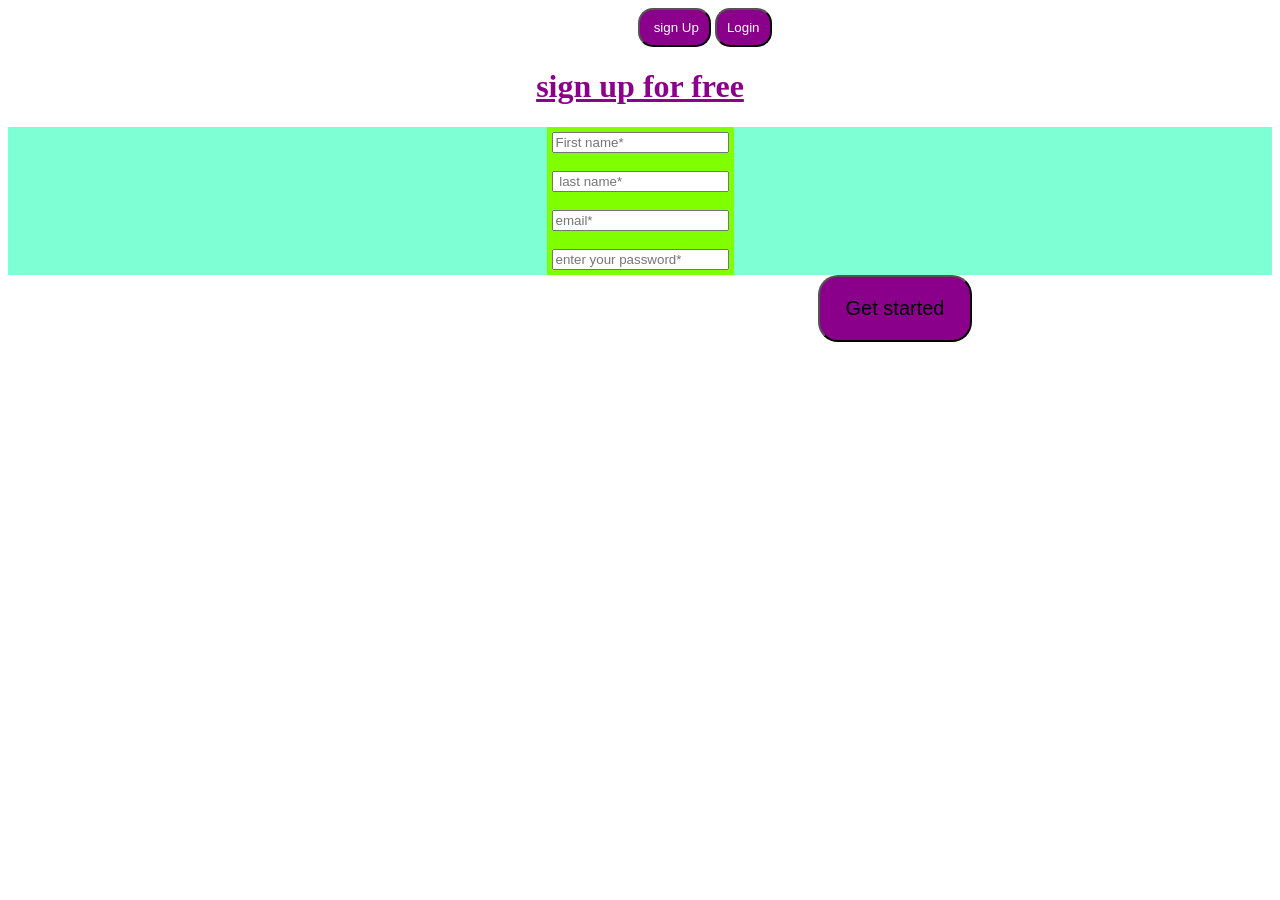
<file: html/index.html>
<!DOCTYPE html>
<html lang="en">
<head>
    <meta charset="UTF-8">
    <meta name="viewport" content="width=, initial-scale=1.0">
    <title>Html Form</title>
    <link rel="stylesheet" href="../CSS/style.css">
</head>
<body>
 <form action="#"></form>
 <div class="name"> 

 <input type="button" id="button" value=" sign Up">

<input type="button" id="button" value="Login">
 </div>
<h1 >
    sign up for free</h1>

<div class="centre" >
    <div class="input_div">
        <input type="text" placeholder="First name* "> <br> <br>

        <input type="text" placeholder=" last name* "> <br> <br>
        
        <input type="email" placeholder="email*">
        <br> <br>
        
        <input type="password" placeholder="enter your password*"></div>
    <br> <br></div>

<input type="button" id="button1" value=" Get started ">
</file>
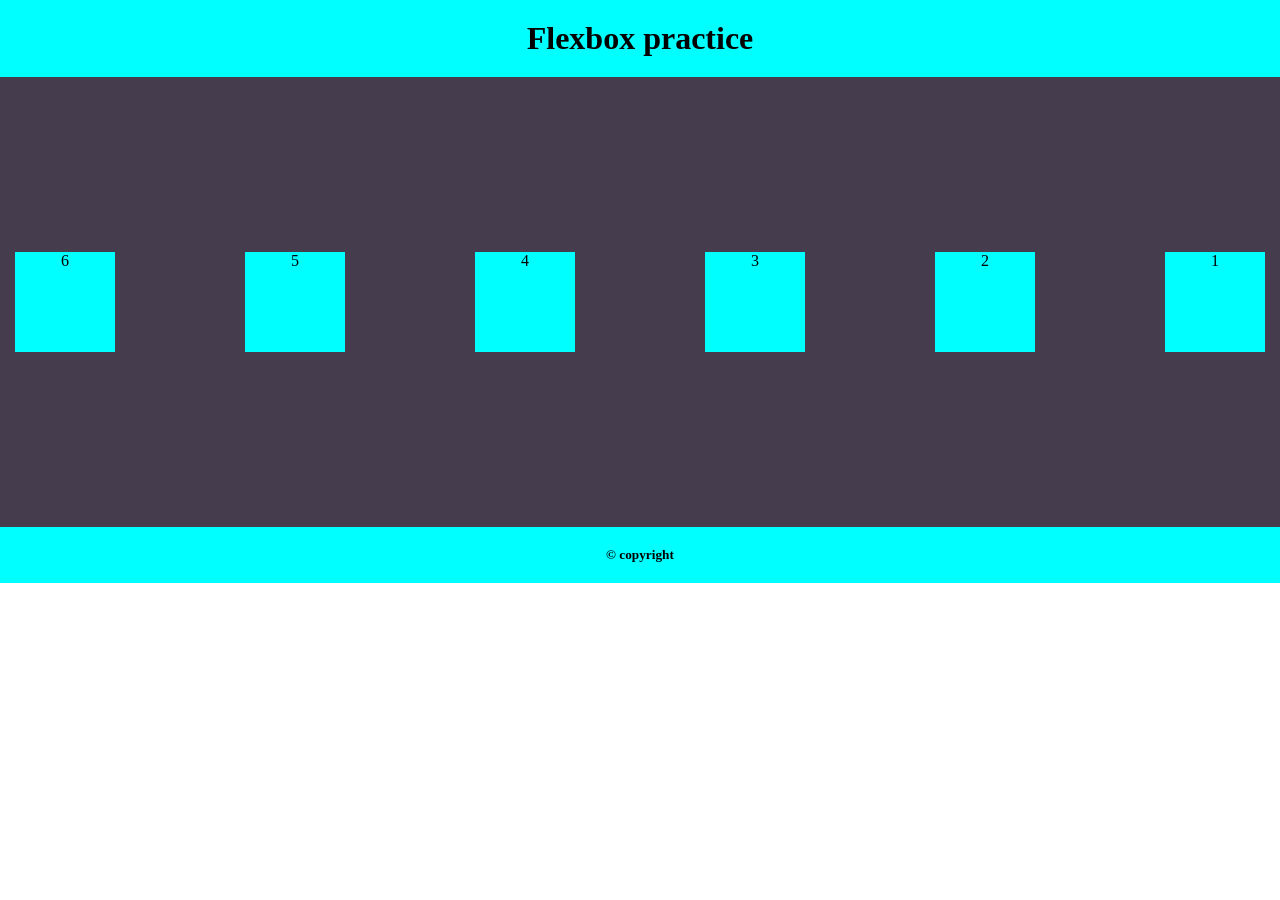
<file: flexbox.html>
<!DOCTYPE html>
<html lang="en">
<head>
    <meta charset="UTF-8">
    <meta name="viewport" content="width=device-width, initial-scale=1.0">
    <title>Document</title>

    <style>
        *{
    margin: 0px;
}
header{
    text-align: center;
    background-color: aqua;
    padding: 20px 0px;
    font-weight: 800;

}

main{
  
}
.item{
   
    height: 100px;
    width: 100px;
    background-color: aqua;
 
}
.items{
    display: flex;
    flex-direction: row-reverse;
    justify-content: space-around;
    gap: 100px;
    text-align: center; 
    background-color: rgb(69, 61, 77);
    height: 50vh;
    align-items: center;
   
}
footer{
    text-align: center;
    background-color: aqua;
    padding: 20px 0px;
    font-weight: 800;  
}
    </style>
    
</head>
<body>
    <header>
        <h1>Flexbox practice</h1>
    </header>
    <main >
    <div class="items">    
    <div class="item">1</div>
    <div class="item">2</div>
    <div class="item">3</div>
    <div class="item">4</div>
    <div class="item">5</div>
    <div class="item">6</div>
</div>


    </main>
    <footer>
        <h5>&copy; copyright
        
        </h5>
    </footer>
</body>
</html>
</file>
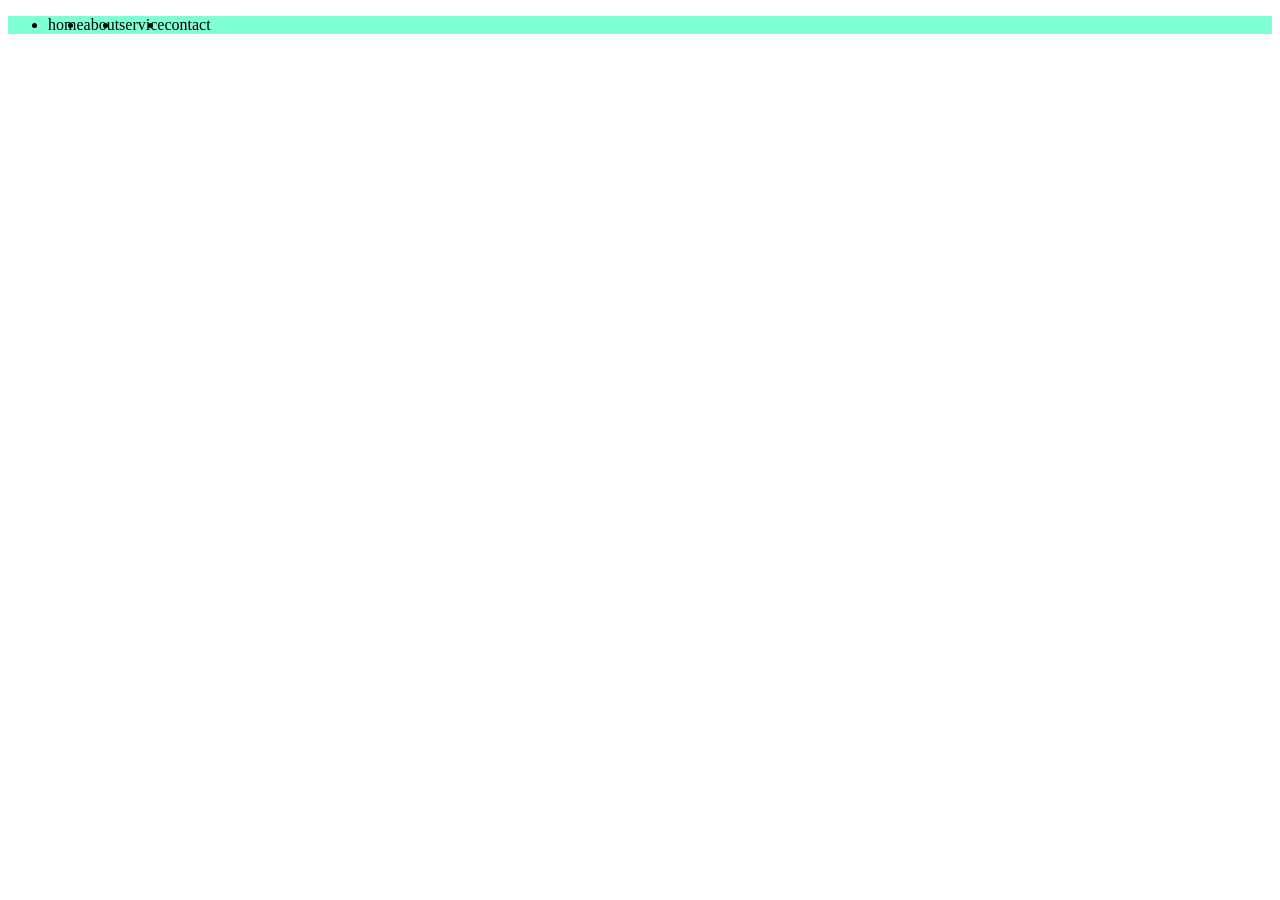
<file: gfhtr.html>
<!DOCTYPE html>
<html lang="en">
<head>
    <meta charset="UTF-8">
    <meta name="viewport" content="width=device-width, initial-scale=1.0">
    <title>Document</title>
</head>
<body>
    <div style="background-color: aquamarine;">
        <ul style="display: flex;">
            <li style="text-decoration: none;">home</li>
            <li>about</li>
            <li>service</li>
            <li>contact</li>
        </ul>

    </div>
    
</body>
</html>
</file>
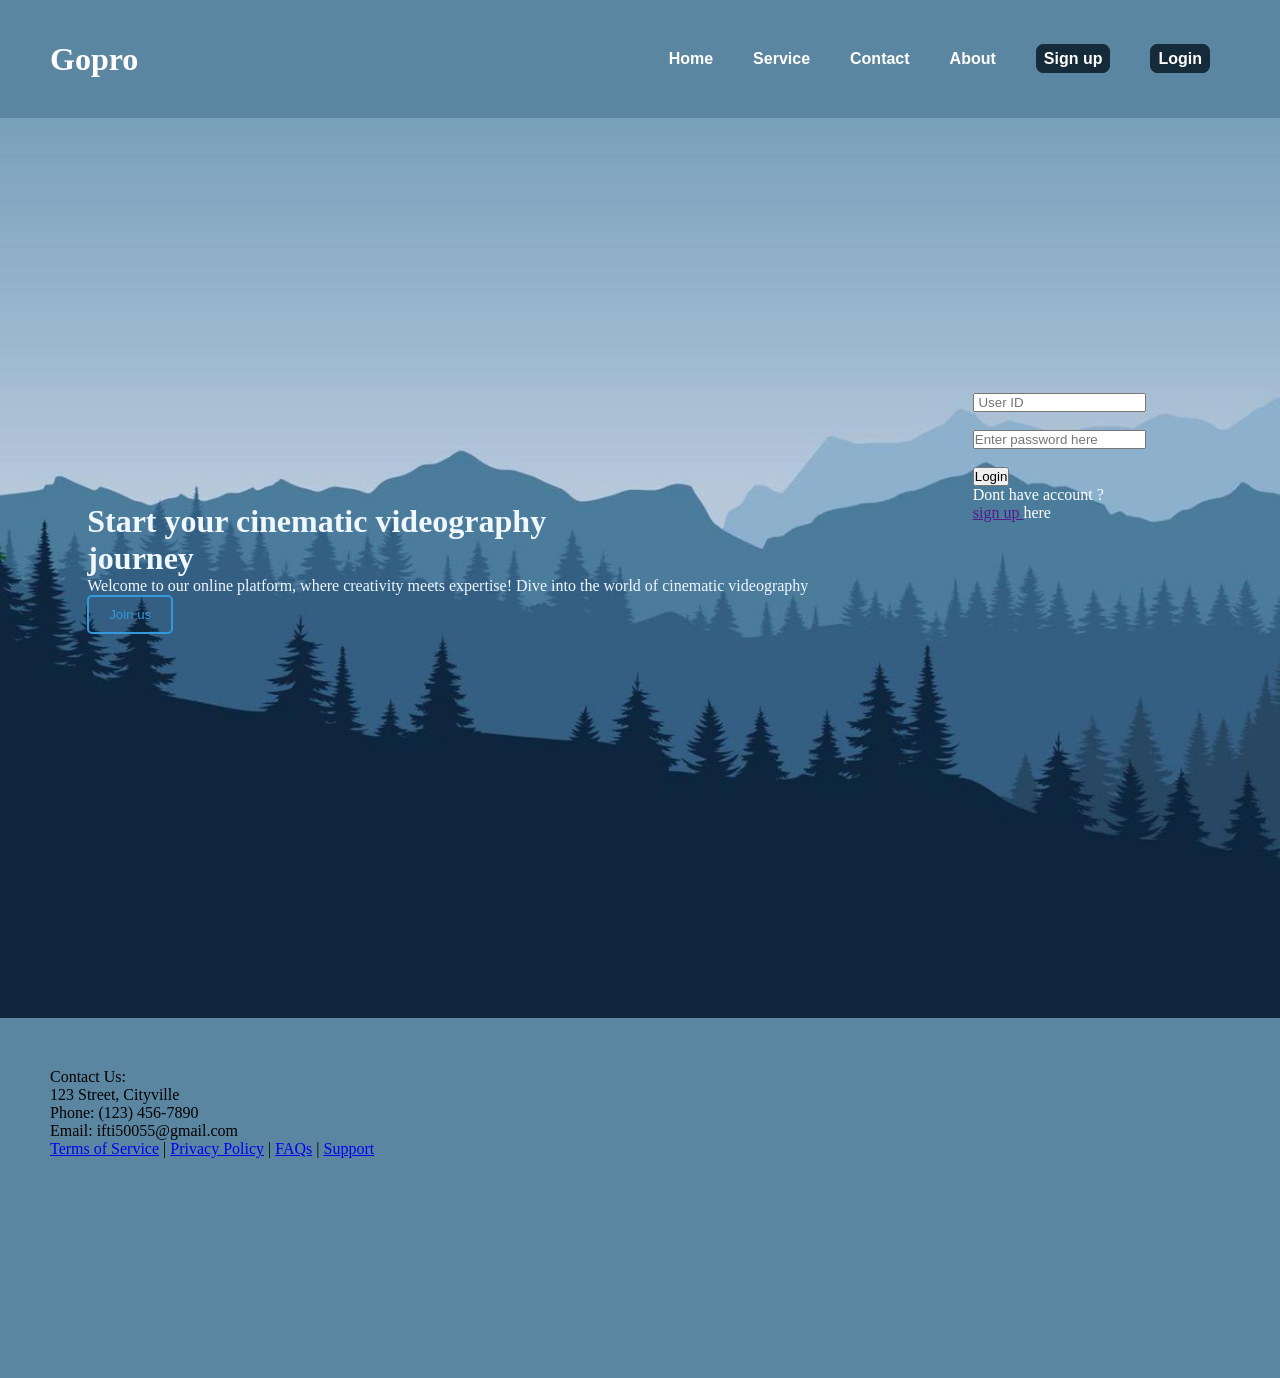
<file: indexWev.html>
<!DOCTYPE html>
<html lang="en">

<head>
    <meta charset="UTF-8">
    <meta name="viewport" content="width=device-width, initial-scale=1.0">
    <title>Document</title>
    <style>
        * {
            margin: 0;
            padding: 0;
            box-sizing: border-box;
        }

        /* Navbar style start  */

        header {
            background-color: rgba(65, 115, 147, 0.861);
            display: flex;
            justify-content: space-between;
            align-items: center;
            padding: 30px 50px;

        }

        .container {
            width: 1200px;
            margin: 0px 20px;

        }

        .main {
            color: white;
        }

        .menu ul {

            display: flex;
        }

        ul li {
            list-style: none;
            padding: 20px;
            /*font-size: 20px;*/
        }

        ul li a {
            text-decoration: none;
            color: #fff;
            font-family: Arial;
            font-weight: bold;
            transition: 0.4s ease-in-out;
        }


        ul li a:hover {
            color: #1c2e3e;
        }

        .navbar li {
            list-style-type: none;

            color: white;
            text-decoration: none;
            color: white;
        }

        .btn {
            background-color: #152b3a;
            color: white;

            text-align: center;
            border: solid #152b3a;

            padding: 3px 5px;
            border-radius: 8px;
        }

        .btn:hover {
            color: chartreuse;
        }

        /* navbar style end  */

        /* banner style strat */
        .main_content {
            padding: 20px;
        }

        .main_body {
            width: 100%;
            height: 100vh;
            background: url(./html/assets/main_bg.jpg);
            background-size: cover;
            display: flex;
            align-items: center;
            justify-content: space-around;
            

        }

        .join {
            background: none;
            color: #3498db;
            padding: 10px 20px;
            border: 2px solid #3498db;
            border-radius: 5px;
            cursor: pointer;
            transition: color 0.3s ease;
        }

        .loginform{ 
            background: none;
            padding: 10px;
            height: 370px;
            color: white;
            width: 250px;
            border-radius: 10px;
            border: #3a2015;
        }

        .footer_menu {
            width: 100%;
            height: 40vh;
            background-color: rgba(65, 115, 147, 0.861);
            background-size: cover;
            justify-content: center;
            padding-left: 50px;
            padding-top: 50px;
        }
    </style>
</head>

<body>
    <header>

        <div class="main">

            <h1>
                Gopro
            </h1>
        </div>
        <div class="menu">
            <ul>
                <li> <a href=#> Home </a></li>
                <li> <a href=#> Service </a></li>
                <li> <a href=#> Contact</a></li>
                <li> <a href=#> About </a></li>
                <li> <a href="#" class="btn">Sign up</a></li>
                <li> <a href="#" class="btn">Login</a></li>
            </ul>
        </div>


    </header>


    <main>
        <div class="main_body">
            <div class="main_content">
                <h1 style="color: aliceblue;">
                    Start your cinematic videography <p> journey</p>
                </h1>
                <p style="color: aliceblue;"> Welcome to our online platform, where creativity meets expertise! Dive
                    into the world of cinematic videography</p>
                <button class="join">Join us</button>
            </div>
            <div class="loginform"> 
                
                <input type="text" placeholder=" User ID">
                <br> <br>
                <input type="password" placeholder="Enter password here">
                <br> <br>
                <input type="submit" value="Login">
                <p> Dont have account ?</p>
                <p> <a href="">sign up </a> here </p>

            </div>

        </div>



    </main>

    <footer>
        <div class="footer_menu">
            <footer>
                <p>Contact Us:</p>
                <p>123 Street, Cityville</p>
                <p>Phone: (123) 456-7890</p>
                <p>Email: ifti50055@gmail.com</p>
                <div class="second_footer">

                    <nav>
                        <a href="#">Terms of Service</a> |
                        <a href="#">Privacy Policy</a> |
                        <a href="#">FAQs</a> |
                        <a href="#">Support</a>
                    </nav>



                </div>
            </footer>



        </div>
    </footer>

</body>

</html>
</file>
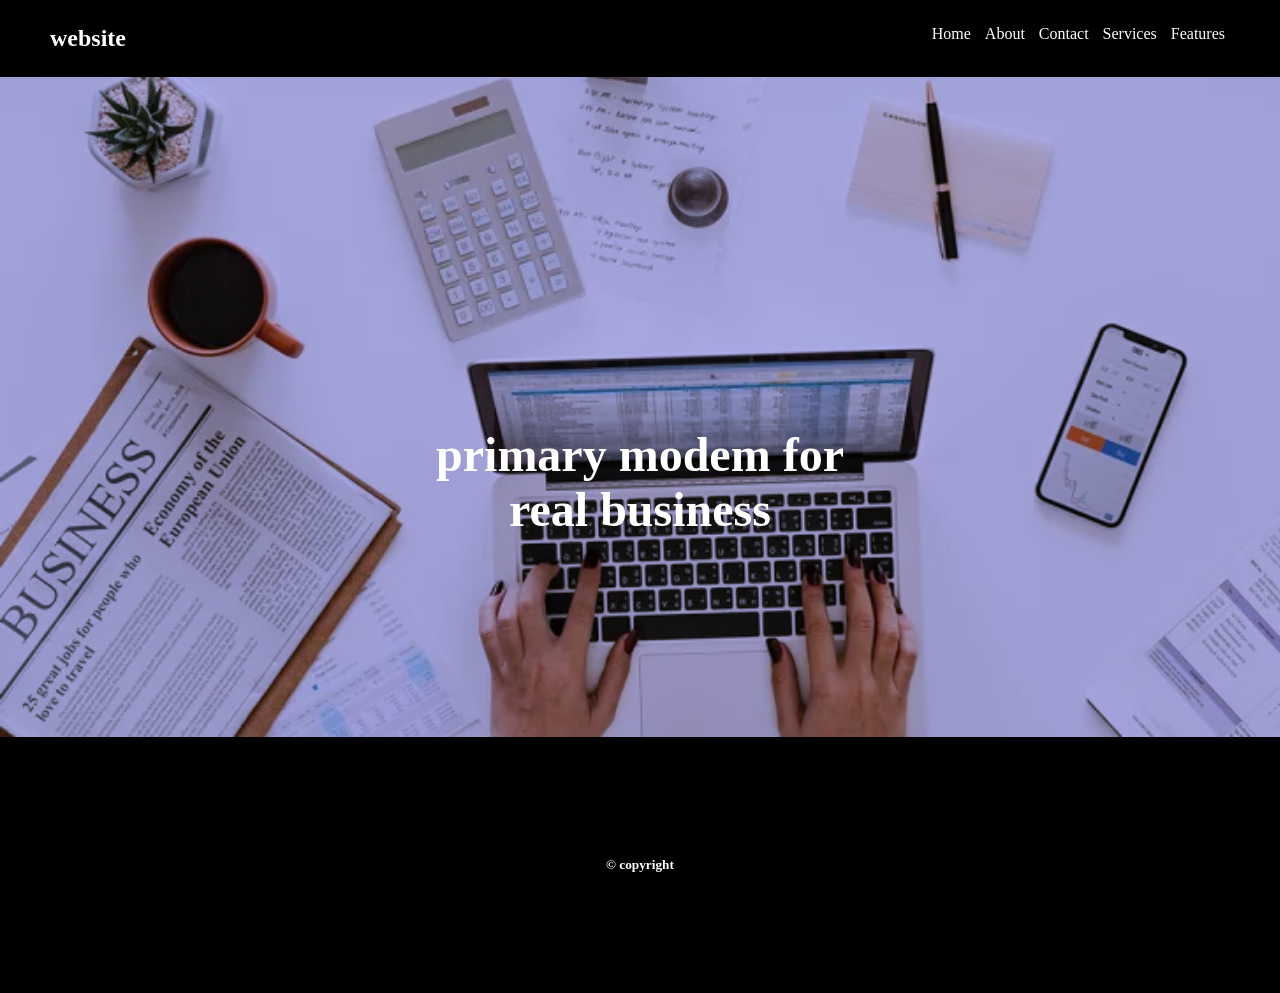
<file: lecture7.html>
<!DOCTYPE html>
<html lang="en">
<head>
    <meta charset="UTF-8">
    <meta name="viewport" content="width=device-width, initial-scale=1.0">
    <title>Document</title>
    <!-- styles section -->
<style>
    *{
        margin: 0;
        padding: 0;
    }
    .nav li{
        display: inline;
    }
    .nav-bar{
        display: flex;
        justify-content: space-between;
        background-color: black;
        padding:25px 50px;
    }
    .nav-header{
        color: white;
    }
   .nav a{
    text-decoration: none;
    color: white;
    padding: 0px 5px;
   }
   .hero{
    background-color: rgb(173, 173, 233);
    background-image: url(./html/assets/business.webp);
    padding: 200px 0px;
    background-size:cover ;
    background-blend-mode: multiply;
   }

   .hero-container{
    text-align: center;
   padding-top: 150px;
    color: white;
    font-size: 24px;

    font-weight: 800;
   }
   footer{
    text-align: center;
padding: 20px;
    background-color: black;
    color: white;
   }
   .footer{
    padding: 100px 0px;

   }
</style>
</head>


<body>
    <header>
        <nav class="nav-bar">
            <h1 class="nav-header">website</h1>
            <ul class="nav">
                <li>
                    <a href="">Home </a>
                </li>
                <li>
                    <a href="">About</a>
                </li>
                <li>
                    <a href="">Contact</a>
                </li>
                <li>
                   <a href=""> Services</a>
                </li>
                <li>
                    <a href="">Features</a>
                </li>
            </ul>
        </nav>
    </header>
    <div class="hero">
<div class="hero-container">
    <h1>primary modem for <p>  real business</p></h1>
</div>
    </div>
    <main>

    </main>

<footer>
<div class="footer">
    <h5>&copy; copyright</h5>

</div>
</footer>

</body>
</html>
</file>
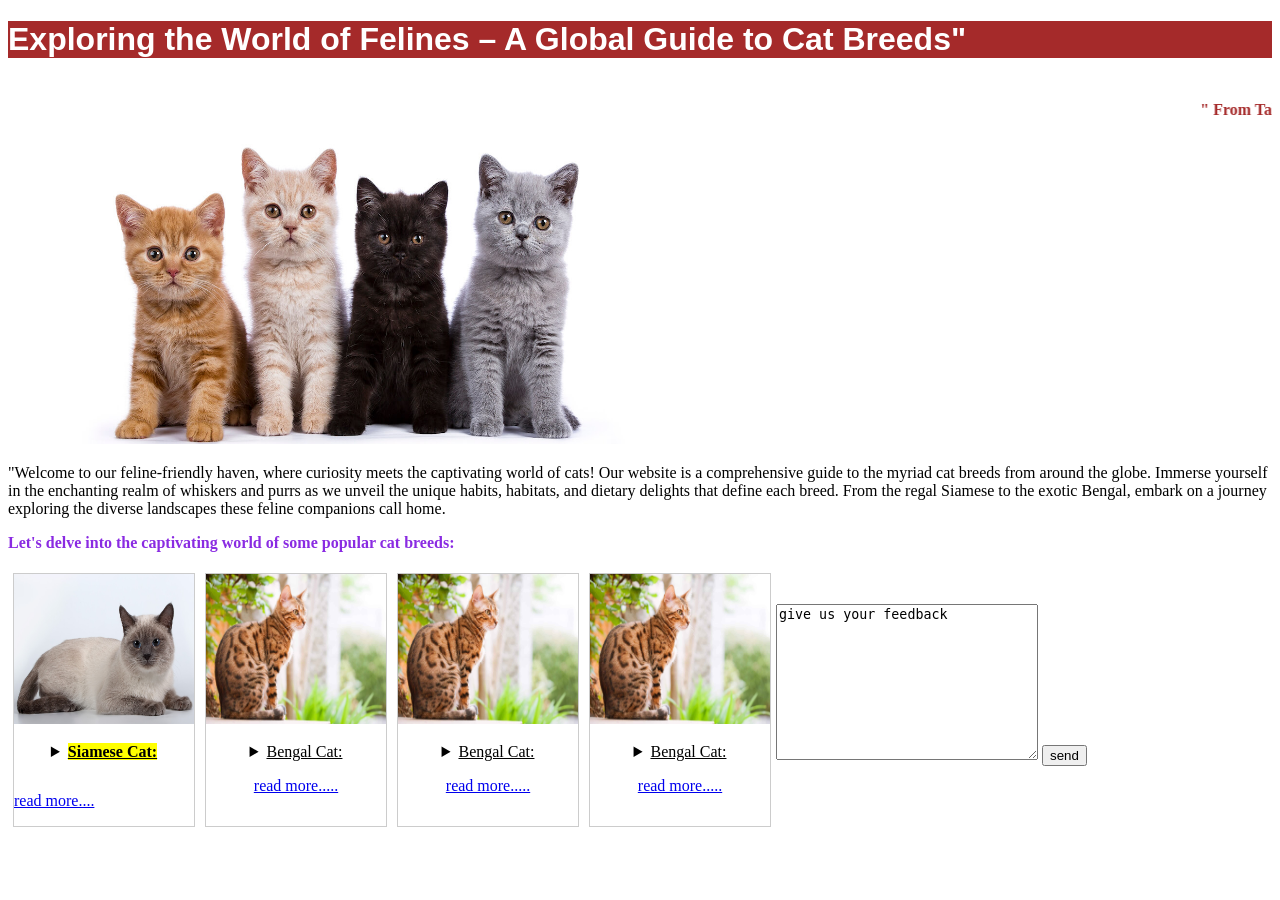
<file: html/18thjanuary.html>
<!DOCTYPE html>
<html lang="en">

<head>
    <meta charset="UTF-8">
    <meta name="viewport" content="width=device-width, initial-scale=1.0">
    <title>Cat fantacy</title>
    <style>
        .gallery {
            margin: 5px;
            border: 1px solid #ccc;
            float: left;
            width: 180px;
        }

        .gallery:hover {
            border: 1px solid #777;
            margin: 5px;
            float: left;
            width: 180px;
        }

        div.desc {
            padding: 15px;
            text-align: center;
        }
    </style>
</head>

<body>
    <h1
        style="font-family: 'Franklin Gothic Medium', 'Arial Narrow', Arial, sans-serif;background-color: brown; color: white;margin-left: auto;">
        Exploring the World of Felines
        – A Global Guide to Cat Breeds"</h1>
    <marquee behavior="" direction="">
        <h4 style="color: brown; margin-left: auto;">" From Tabby to Bengal: A Global Gazetteer of Cats for Every Cat
            Lover's
            Delight!"</h4>
    </marquee>
    <img src="./assets/Hero Pedigree Cats.jpg" alt="" height="300" width="700">
    <p>
        "Welcome to our feline-friendly haven, where curiosity meets the captivating world of cats! Our website is a
        comprehensive guide to the myriad cat breeds from around the globe. Immerse yourself in the enchanting realm
        of whiskers and purrs as we unveil the unique habits, habitats, and dietary delights that define each breed.
        From the regal Siamese to the exotic Bengal, embark on a journey exploring the diverse landscapes these
        feline companions call home. </b> </p>
    <p><b style="color: blueviolet;">Let's delve into the captivating world of some popular cat breeds:</b>
    </p>

    <div class="gallery">

        <img src="./assets/thiland.jpg" alt="Cinque Terre" width="180" height="150">

        <div class="desc">
            <details>
                <summary> <b> <u> <mark> Siamese Cat:</mark></u></b></summary>

                <ol>
                    <li> Origin:Thailand (formerly Siam)
                    </li>
                    <li>
                        Habits: Siamese cats are known for their vocal nature and deep blue almond-shaped eyes. They are
                        highly
                        social and thrive on human interaction.</li>
                    <li>
                        Habitat: Adaptable to various environments, Siamese cats enjoy cozy spots with a view, as they
                        love to
                        observe
                        their surroundings.
                    </li>

                </ol>
            </details>
        </div>

        <p> <a href="https://en.wikipedia.org/wiki/Siamese_cat" target="_blank">read more....</a></p>
    </div>

    <div class="gallery">

        <img src="./assets/bengal-cat.jpg" alt="Cat" width="180" height="150">

        <div class="desc">
            <details>
                <summary> <u> Bengal Cat:</u></summary>
                <ol>
                    <li>Origin: United States (with Asian leopard cat ancestry)</li>
                    <li>Habits: Bengals are known for their distinctive spotted or marbled coat and active, playful
                        nature. They
                        love climbing and exploring.
                    </li>
                    <li>Habitat: Bengals enjoy vertical spaces and need mental stimulation. Cat trees and
                        interactive toys are
                        ideal for their energetic personalities.
                    </li>
                    <li>Favorite Foods: A high-protein diet, resembling their ancestral carnivorous diet, suits
                        Bengals best.
                    </li>
                </ol>
            </details>
            <p> <a href="https://en.wikipedia.org/wiki/Bengal_cat">read more.....</a></p>
        </div>
    </div>
    <div class="gallery">

        <img src="./assets/bengal-cat.jpg" alt="Cat" width="180" height="150">

        <div class="desc">
            <details>
                <summary> <u> Bengal Cat:</u></summary>
                <ol>
                    <li>Origin: United States (with Asian leopard cat ancestry)</li>
                    <li>Habits: Bengals are known for their distinctive spotted or marbled coat and active, playful
                        nature. They
                        love climbing and exploring.
                    </li>
                    <li>Habitat: Bengals enjoy vertical spaces and need mental stimulation. Cat trees and
                        interactive toys are
                        ideal for their energetic personalities.
                    </li>
                    <li>Favorite Foods: A high-protein diet, resembling their ancestral carnivorous diet, suits
                        Bengals best.
                    </li>
                </ol>
            </details>
            <p> <a href="https://en.wikipedia.org/wiki/Bengal_cat">read more.....</a></p>
        </div>
    </div>
    <div class="gallery">

        <img src="./assets/bengal-cat.jpg" alt="Cat" width="180" height="150">

        <div class="desc">
            <details>
                <summary> <u> Bengal Cat:</u></summary>
                <ol>
                    <li>Origin: United States (with Asian leopard cat ancestry)</li>
                    <li>Habits: Bengals are known for their distinctive spotted or marbled coat and active, playful
                        nature. They
                        love climbing and exploring.
                    </li>
                    <li>Habitat: Bengals enjoy vertical spaces and need mental stimulation. Cat trees and
                        interactive toys are
                        ideal for their energetic personalities.
                    </li>
                    <li>Favorite Foods: A high-protein diet, resembling their ancestral carnivorous diet, suits
                        Bengals best.
                    </li>
                </ol>
            </details>
            <p> <a href="https://en.wikipedia.org/wiki/Bengal_cat">read more.....</a></p>
        </div>
    </div>


    <br> <br>

    <textarea name="comments" id="" cols="30" rows="10"
        placeholder="write your comments">give us your feedback </textarea>
    <button>send</button>
   
    
</body>
<div></div>
<!-- header lifguig97fg start-->


</html>
</file>
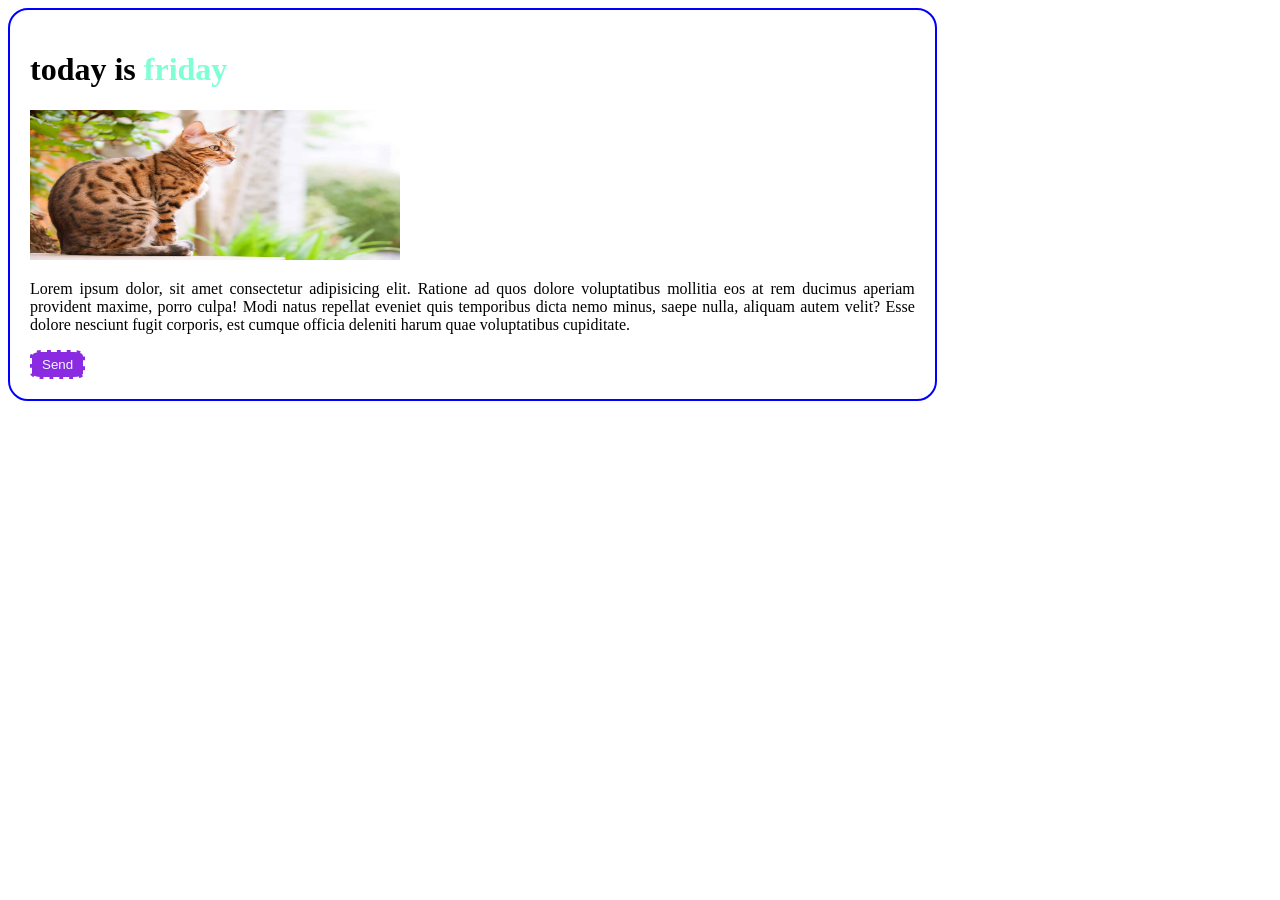
<file: html/20thjanuary.html>
<!DOCTYPE html>
<html lang="en">

<head>
    <meta charset="UTF-8">
    <meta name="viewport" content="width=device-width, initial-scale=1.0">
    <title>Document</title>
    <style>
        .main_div{
            border: 2px solid blue ;
            width: 70%;
            border-radius: 20px;
            
            padding: 20px ;

        }
        .desc{
            
            text-align: justify;
        }
        .but{
            text-transform: capitalize;
            border: 2px dashed white;
            border-radius: 20%;
            color: aliceblue;
            background-color: blueviolet;
            padding: 5px 10px 5px 10px;
        }
    </style>
</head>

<body>
    <div class="main_div">
        <h1>
            today is <span style="color: aquamarine;"> friday</span>
        </h1>
        <img src="./assets/bengal-cat.jpg" alt="" height="150" width="370">
        <p class="desc"> Lorem ipsum dolor, sit amet consectetur adipisicing elit. Ratione ad quos dolore voluptatibus mollitia eos
            at rem ducimus aperiam provident maxime, porro culpa! Modi natus repellat eveniet quis temporibus dicta nemo
            minus, saepe nulla, aliquam autem velit? Esse dolore nesciunt fugit corporis, est cumque officia deleniti
            harum quae voluptatibus cupiditate.</p>
            <button class="but">send</button>
    </div>
</body>

</html>
</file>
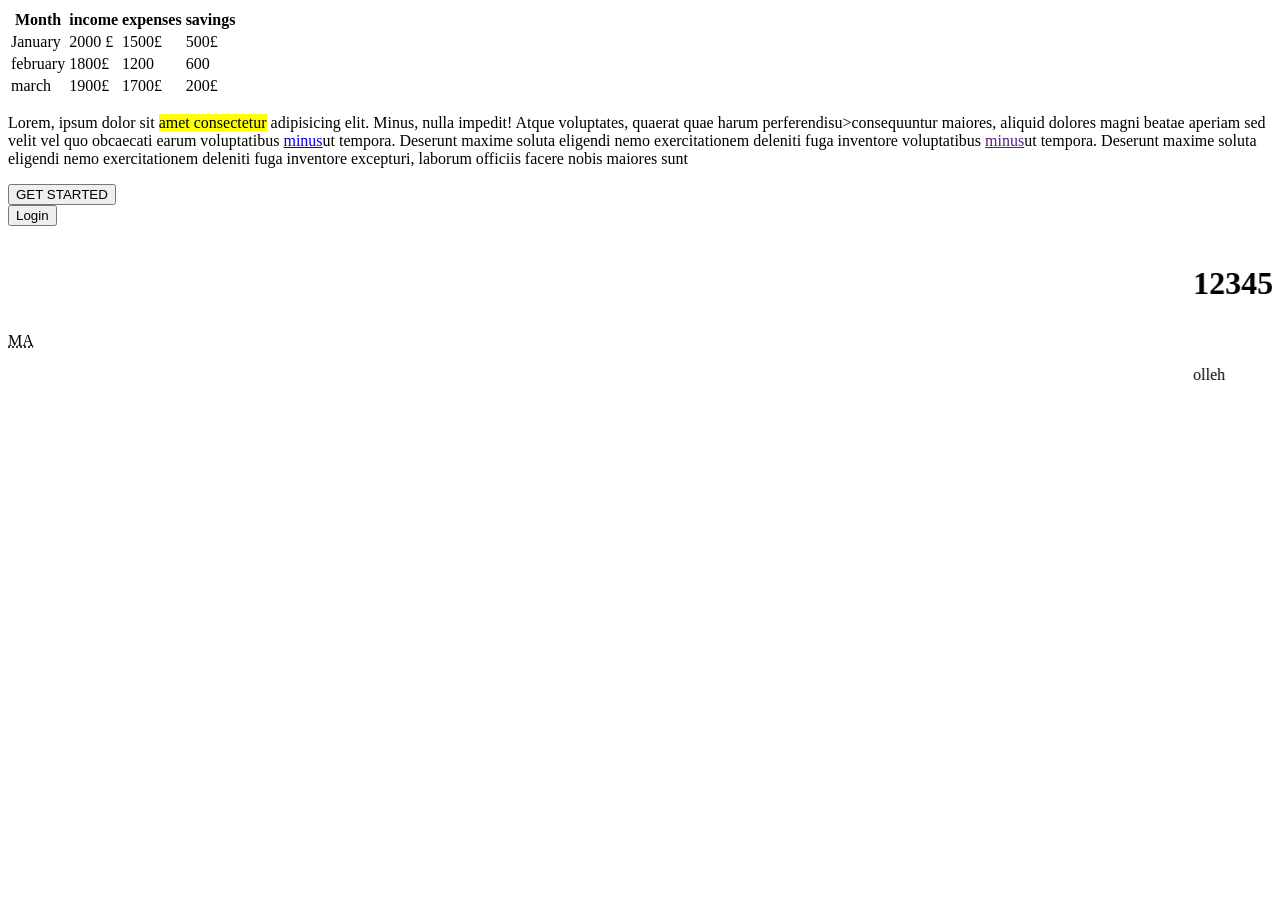
<file: html/lecture5.html>
<!DOCTYPE html>
<html lang="en">

<head>
    <meta charset="UTF-8">
    <meta name="viewport" content="width=device-width, initial-scale=1.0">
    <title>Document</title>
</head>

<body>
    <table>
        <thead>
            <tr>
                <th>
                    Month
                </th>
                <th>
                    income
                </th>
                <th> expenses </th>
                <th> savings </th>
            </tr>
        </thead>
        <tbody>

            <tr>
                <td> January</td>
                <td>2000 £</td>
                <td>1500£</td>
                <td>500£</td>
            </tr>
            <tr>
                <td>february</td>
                <td> 1800£</td>
                <td> 1200</td>
                <td> 600</td>
            </tr>
            <tr>
                <td>march</td>
                <td>1900£</td>
                <td> 1700£</td>
                <td>200£</td>
            </tr>


        </tbody>
    </table>
    <p>Lorem, ipsum dolor sit <mark>amet consectetur</mark>  adipisicing elit. Minus, nulla impedit! Atque voluptates, quaerat quae
        harum perferendisu>consequuntur maiores,</u>  aliquid dolores magni beatae aperiam sed velit vel quo obcaecati earum
        voluptatibus <a href="https://community.deepnote.com/c/ask-anything/keyboard-shortcut-for-toggle-line-selection-comment-not-working" target="_blank"> minus</a>ut tempora. Deserunt maxime soluta eligendi nemo exercitationem deleniti fuga inventore
        voluptatibus <a href=""> minus</a>ut tempora. Deserunt maxime soluta eligendi nemo exercitationem deleniti fuga inventore
        excepturi, laborum officiis facere nobis maiores sunt</p>
        
      <form action="#">
        <input type="button" value="GET STARTED">
      </form>
      <button>Login</button> <br> <br>
     <h1> <marquee behavior="" direction=""> 123456789</marquee></h1>

     <p> <abbr title="Masters of arts">MA</abbr></p>
      <marquee behavior="" direction=""><bdo dir="rtl">hello</bdo></marquee>
</body>

</html>
</file>
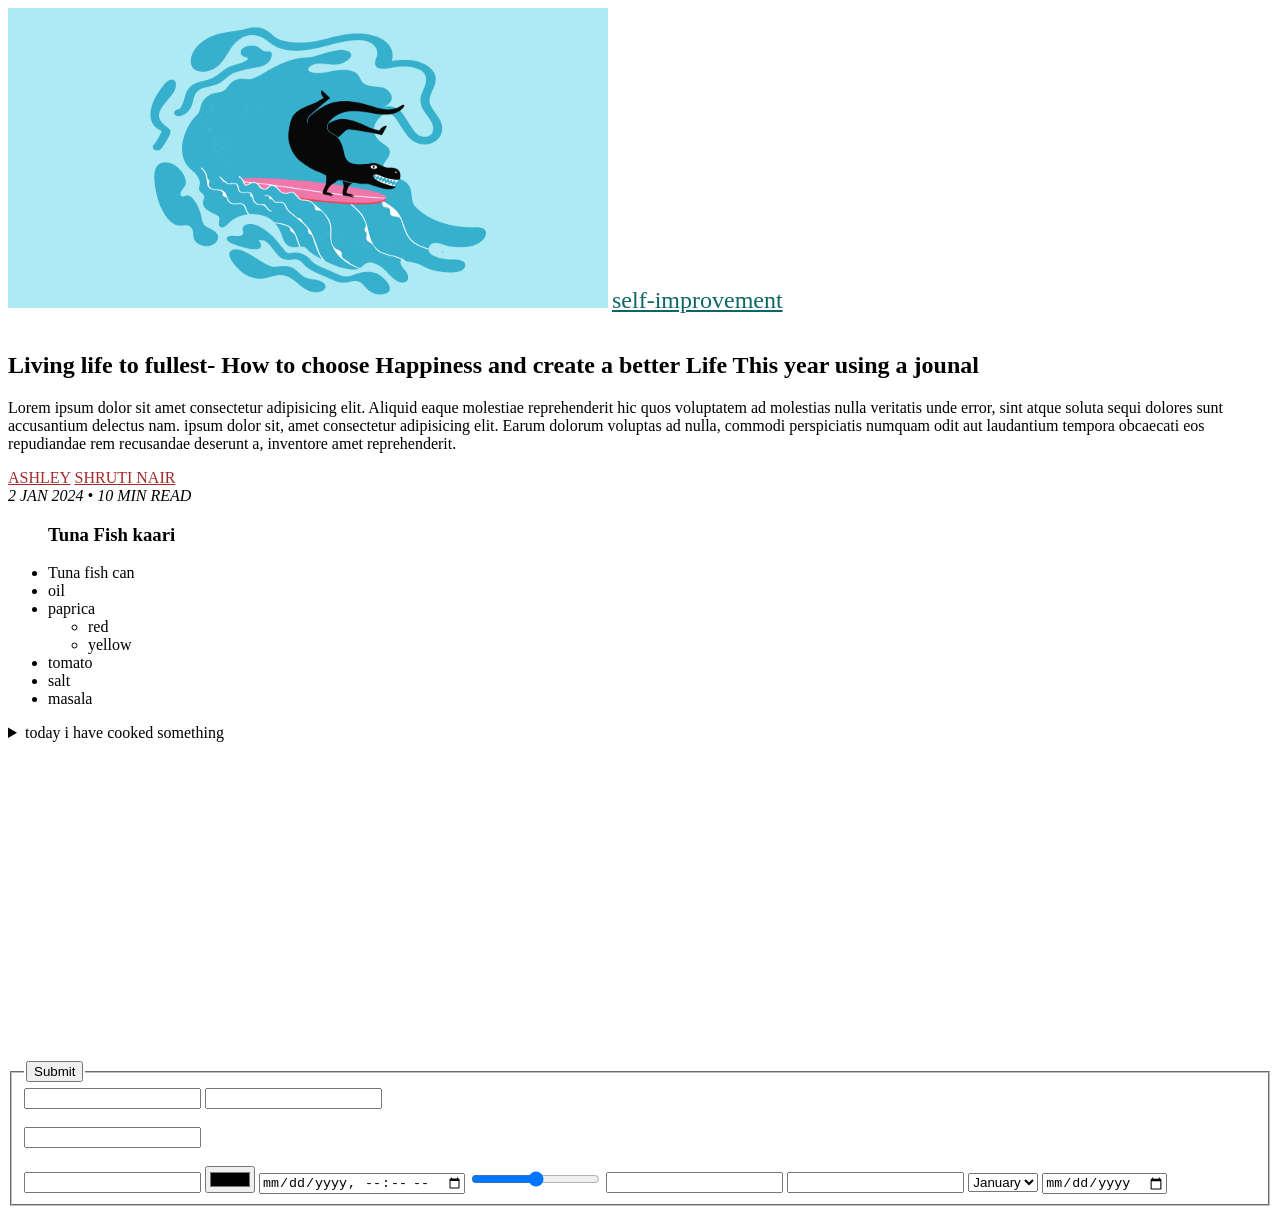
<file: html/html2/new.html>
<!DOCTYPE html>
<html lang="en">

<head>
    <meta charset="UTF-8">
    <meta name="viewport" content="width=device-width, initial-scale=1.0">
    <title>Document</title>

</head>

<body>
    
    <div>
        <img src="../assets/my_picture.png" alt="my_picture" width="600" height="300">
        <a href="#" style="font-size: 24px; color: #0e6565;">self-improvement</a>
        <br> <br>
        <h2>
            Living life to fullest- How to choose Happiness and create a better Life This year using a jounal
        </h2>
        <p>Lorem ipsum dolor sit amet consectetur adipisicing elit. Aliquid eaque molestiae reprehenderit hic quos
            voluptatem ad molestias nulla veritatis unde error, sint atque soluta sequi dolores sunt accusantium
            delectus nam. ipsum dolor sit, amet consectetur adipisicing elit. Earum dolorum voluptas ad nulla, commodi
            perspiciatis numquam odit aut laudantium tempora obcaecati eos repudiandae rem recusandae deserunt a,
            inventore amet reprehenderit.</p>

        <a href="#" style="color: brown">ASHLEY</a>
        <a href="#" style="color: brown">SHRUTI NAIR</a>
        <address> 2 JAN 2024 • 10 MIN READ</address>

    </div>
    <div>

        <ul>
            <h3>Tuna Fish kaari</h3>
            <li> Tuna fish can</li>
            <li>oil</li>
            <li> paprica
                <ul>
                    <li> red </li>
                    <li> yellow</li>

                </ul>
            </li>
            <li>tomato</li>
            <li>salt</li>
            <li>masala</li>

        </ul>
        <details>
            <summary> 
                today i have cooked something

            </summary>
            <p> i go to college everyday</p>
            <p> my name is iftiar</p>
            <p>i am a 23 years old</p>
        </details>
        <iframe width="560" height="315" src="https://www.youtube.com/embed/PoI5r5v9pAA?si=fSAu1FP2J0vD1d7T"
            title="YouTube video player" frameborder="0"
            allow="accelerometer; autoplay; clipboard-write; encrypted-media; gyroscope; picture-in-picture; web-share"
            allowfullscreen></iframe>
            <form action="#">
               <fieldset>
                <input type="text" name="" id="">
                <input type="text" name="" id=""> <br> <br>
                <input type="email" name="" id="" ><br> <br>
                <input type="password" name="" id="">
                <input type="color" name="" id="">
                <input type="datetime-local" name="" id="">
                <input type="range">
                <input type="city">
                <input type="text">
                <select name="Month" id="Month">
                    
                    <option value="January">January</option>
                    <option value="January">January</option>
                    <option value="January">January</option>
                </select>
                
                <input type="date" name="" id="">
                <legend> <input type="submit"></legend>
               </fieldset>
               
                
            </form>

    </div>


</body>

</html>
</file>
<file: CSS/style.css>
#button{
    padding: 10px;
    color: white;
    background-color: darkmagenta;
    border-radius: 15px;
}
 #button1{
    font-size: 20px;
    padding: 20px;
    color:  black;
    background-color: darkmagenta;
    border-radius: 20px;
    margin-left: 90vh;
}
h1{
    color: darkmagenta;
    text-decoration-line: underline;
    text-align: center;
}
.name{
   margin-left: 70vh;


}
.centre{
    display: flex;
    justify-content: center;
    background-color: aquamarine;
}
.input_div{
    background-color: chartreuse;
    padding: 5px;
}
</file>
